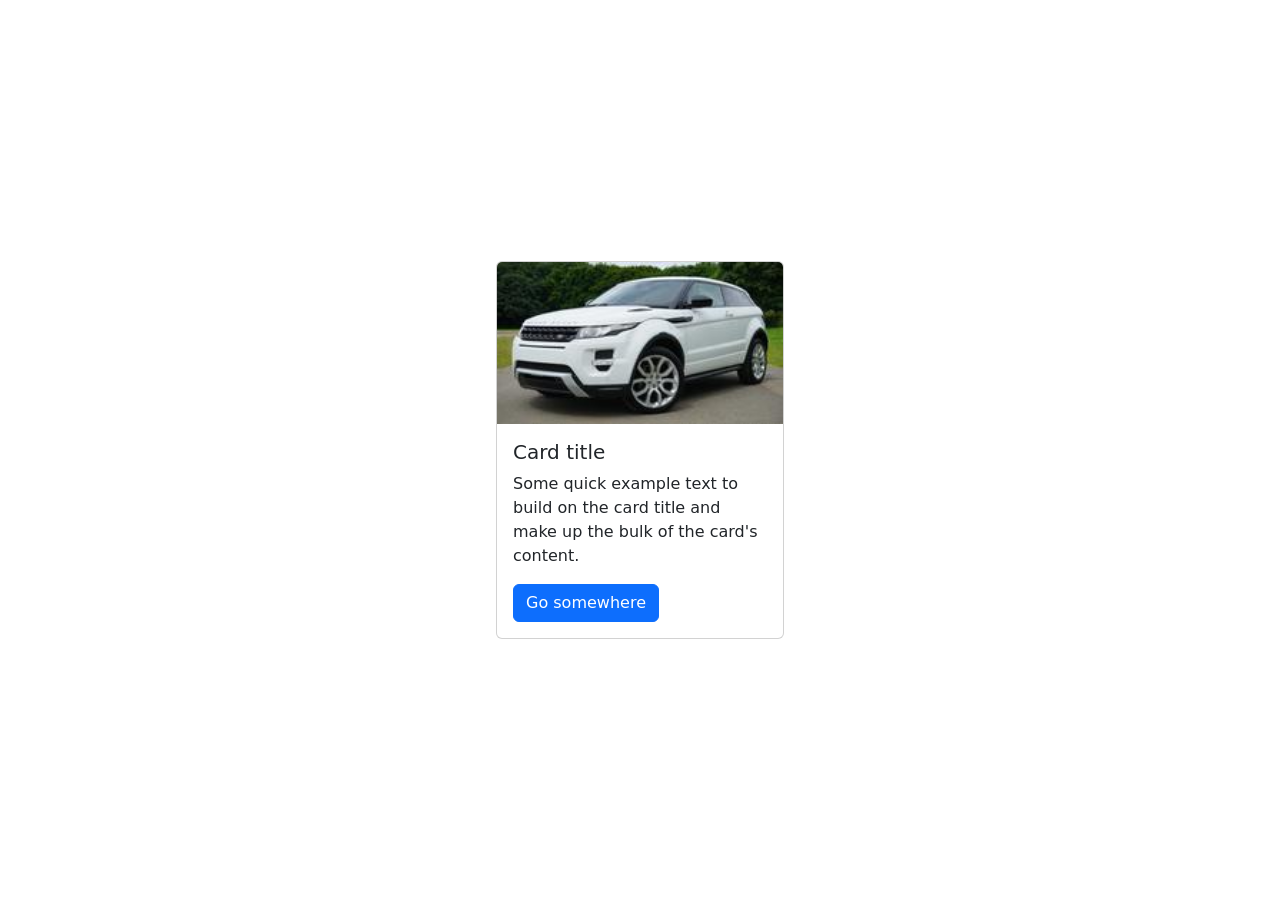
<file: Bootstrap/index.html>
<!DOCTYPE html>
<html lang="en">
<head>
    <meta charset="UTF-8">
    <meta http-equiv="X-UA-Compatible" content="IE=edge">
    <meta name="viewport" content="width=device-width, initial-scale=1.0">
    <title>Bootstrap</title>
    <!-- Add bootstarap link here  -->
    <link href="https://cdn.jsdelivr.net/npm/bootstrap@5.3.0-alpha3/dist/css/bootstrap.min.css" rel="stylesheet" integrity="sha384-KK94CHFLLe+nY2dmCWGMq91rCGa5gtU4mk92HdvYe+M/SXH301p5ILy+dN9+nJOZ" crossorigin="anonymous">
    <!-- Use flexbox to center the card in the vertical and horizental -->
    <style>
        .flex-container{
         display: flex;
         justify-content: center;
         align-items: center;
         height: 100vh;
        }
    </style>
</head>
<body>
    <div class="flex-container">
        <!-- add the bootstrap prebuild card here -->
        <div class="card" style="width: 18rem;">
            <!-- change sourse image path -->
            <img src="img2 resize.jpg" class="card-img-top" alt="...">
            <div class="card-body">
              <h5 class="card-title">Card title</h5>
              <p class="card-text">Some quick example text to build on the card title and make up the bulk of the card's content.</p>
              <a href="#" class="btn btn-primary">Go somewhere</a>
            </div>
          </div>
    </div>
</body>
</html>
</file>
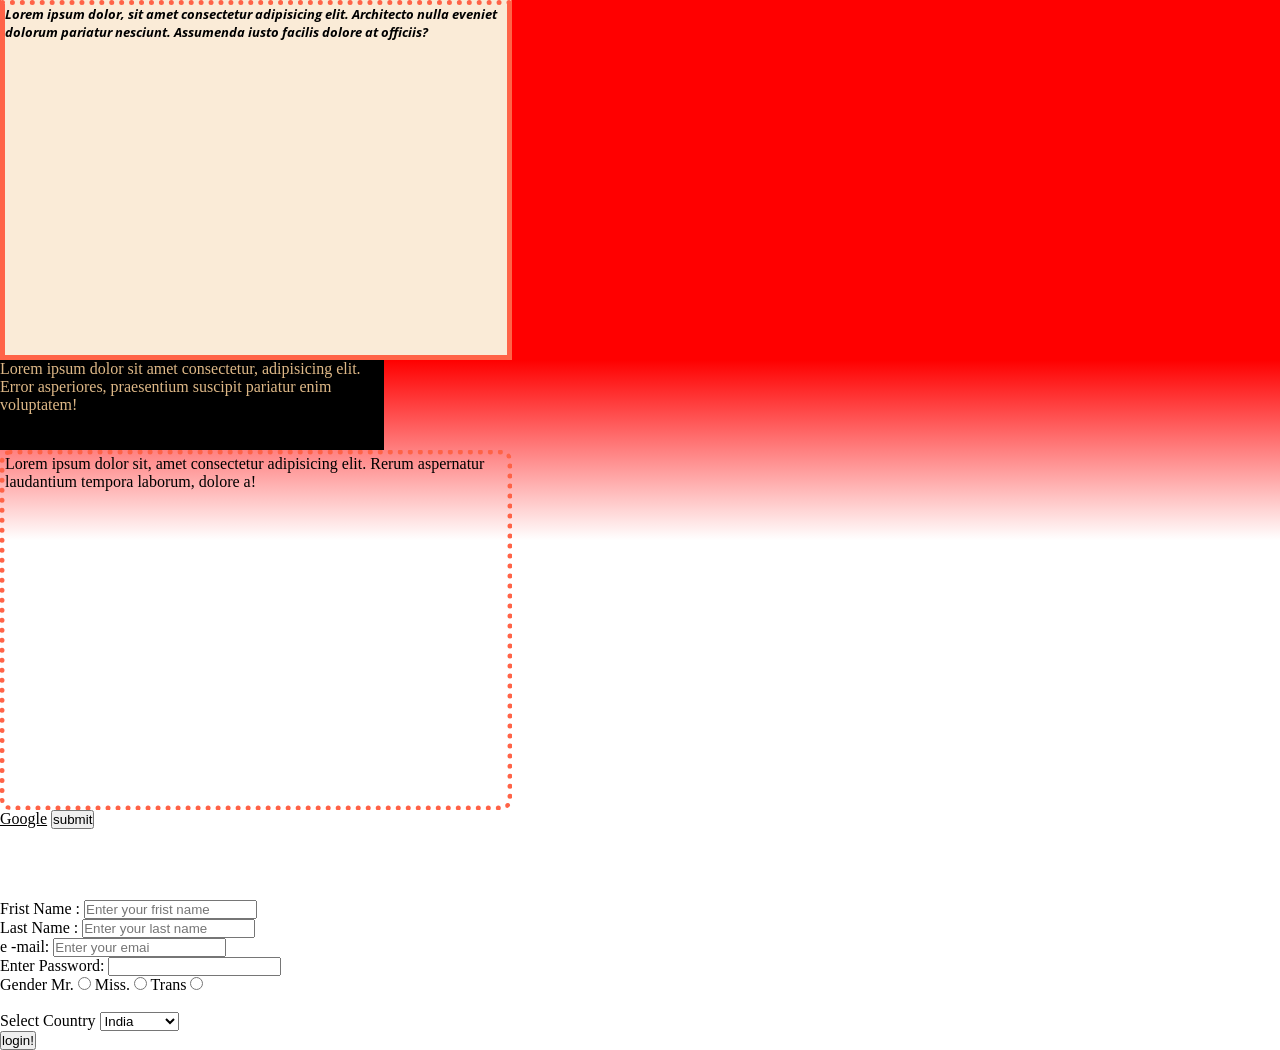
<file: CSS_learning/index.html>
<!DOCTYPE html>
<html lang="en">
  <head>
    <meta charset="UTF-8" />
    <meta name="viewport" content="width=device-width, initial-scale=1.0" />
    <title>Leaning Css</title>
    <link rel="stylesheet" href="style.css" />
    <link rel="preconnect" href="https://fonts.googleapis.com" />
    <link rel="preconnect" href="https://fonts.gstatic.com" crossorigin />
    <link
      href="https://fonts.googleapis.com/css2?family=Open+Sans:wght@300&display=swap"
      rel="stylesheet"
    />
  </head>
  <body>
    <div id="main">
      <p id="p1">
        Lorem ipsum dolor, sit amet consectetur adipisicing elit. Architecto
        nulla eveniet dolorum pariatur nesciunt. Assumenda iusto facilis dolore
        at officiis?
      </p>
      <p id="p2">
        Lorem ipsum dolor sit amet consectetur, adipisicing elit. Error
        asperiores, praesentium suscipit pariatur enim voluptatem!
      </p>
      <p id="p3">
        Lorem ipsum dolor sit, amet consectetur adipisicing elit. Rerum
        aspernatur laudantium tempora laborum, dolore a!
      </p>
      <a href="www.google.com">Google</a>
      <button id="btn">submit</button>
    </div>

    <form action="backend.php">
      <label for="fname">Frist Name :</label>
      <input
        type="text"
        name="fname"
        id="fanme"
        placeholder="Enter your frist name"
        required
      />
      <br />

      <label for="lname">Last Name :</label>
      <input
        type="text"
        name="lname"
        id="lname"
        placeholder="Enter your last name"
        required
      />
      <br />
      <label for="email">e -mail:</label>
      <input type="email" name="email" placeholder="Enter your emai" required />

      <br />

      <label for="pass">Enter Password: </label>
      <input
        type="password"
        name="pass"
        minlength="6"
        maxlength="12"
        required
      />

      <br />

      <div>
        <label for="Gender">Gender</label>
        <label for="Mr.">Mr.</label>
        <input type="radio" name="Mygender" id="Mr." />

        <label for="Miss.">Miss.</label>
        <input type="radio" name="Mygender" id="Miss." />

        <label>Trans</label>
        <input type="radio" name="Mygender" id="Trans" />
      </div>

      <br />

      <div>
        <label for="select">Select Country</label>
        <select name="selectnName" id="select">
          <option value="Ind">India</option>
          <option value="Pak">Pakistan</option>
          <option value="Npl">Nepal</option>
          <option value="Sl">Sri Lanka</option>
        </select>
      </div>

      <input type="submit" value="login!" />
    </form>
  </body>
</html>
</file>
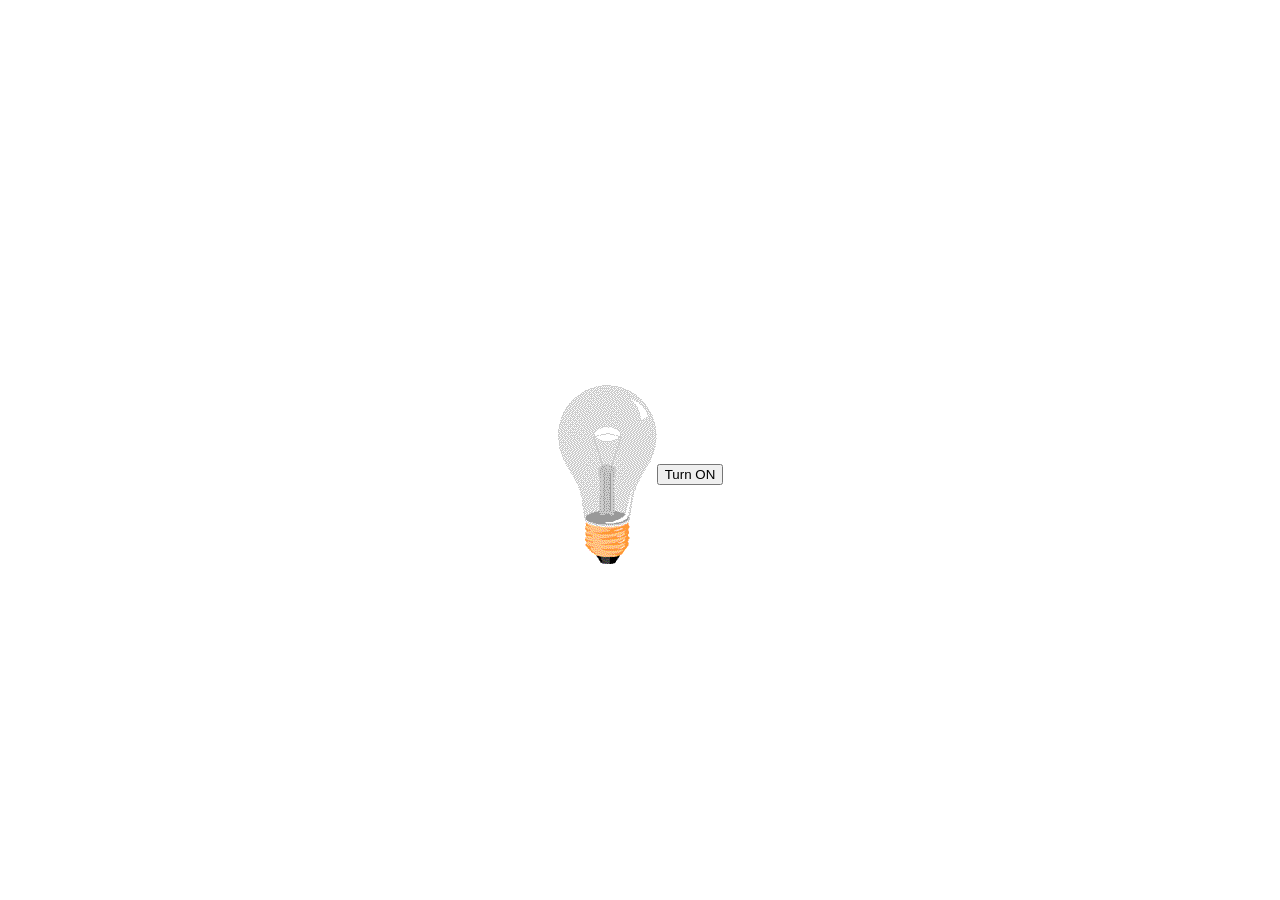
<file: JavaScript/Dom/index.html>
<!DOCTYPE html>
<html lang="en">
<head>
    <meta charset="UTF-8">
    <meta http-equiv="X-UA-Compatible" content="IE=edge">
    <meta name="viewport" content="width=device-width, initial-scale=1.0">
    <title>Document</title>
    <style>
        .parent{
            display: flex;
            justify-content: center;
            align-items: center;
            margin-top: 30vw;
        }
    </style>
</head>
<body>
    <div class="parent">
        <img class="bulb" src="./bulb-off.gif" alt="bulb off">
        <button class="btn">Turn ON</button>
    </div>
    <script src="./dom.js"></script>
</body>
</html>
</file>
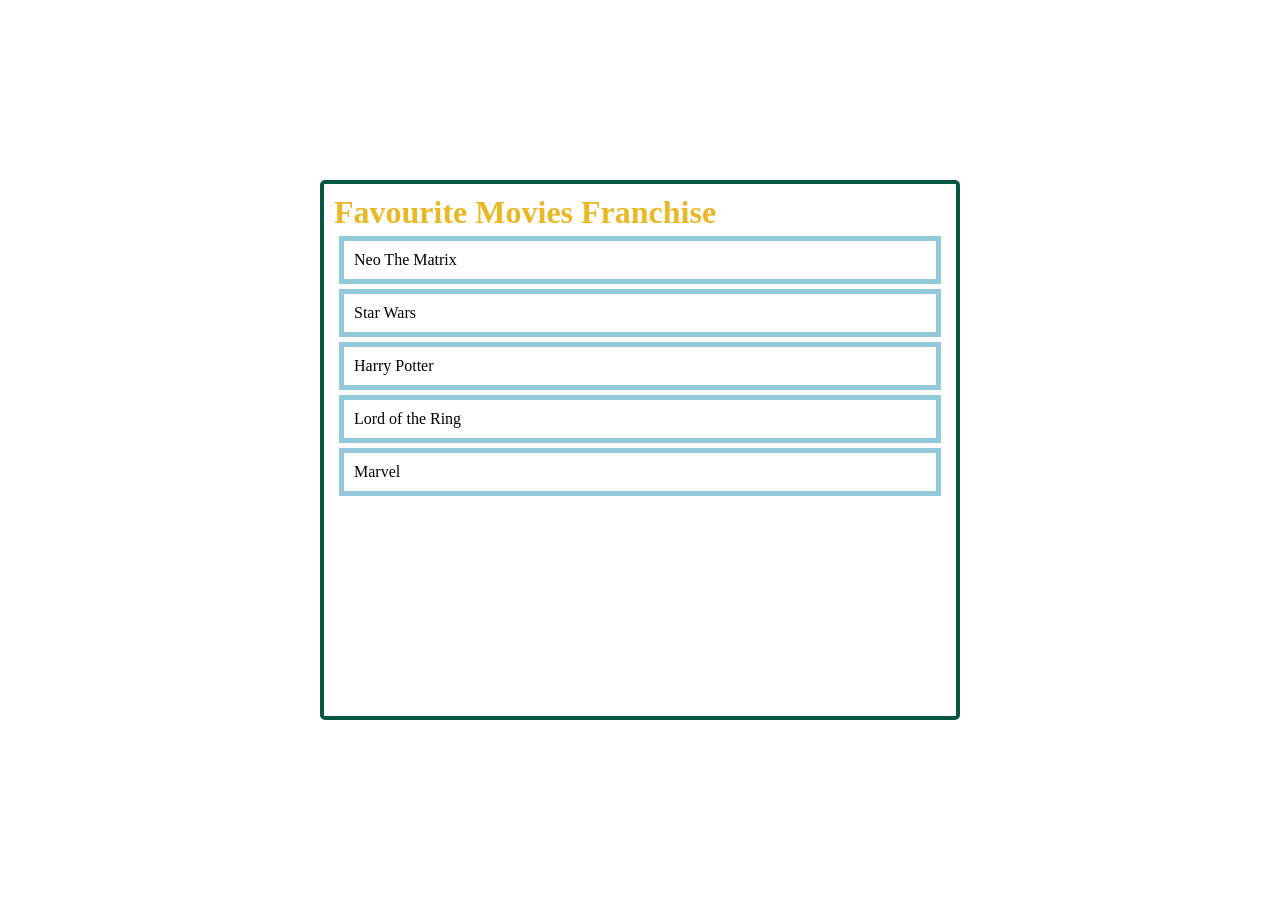
<file: JavaScript_SelfLearning/Dom/index.html>
<!DOCTYPE html>
<html lang="en">
  <head>
    <meta charset="UTF-8" />
    <meta name="viewport" content="width=device-width, initial-scale=1.0" />
    <title>Document</title>
    <link rel="stylesheet" href="style.css" />
  </head>
  <body>
    <div class="container">
      <h1 id="main-heading">Favourite Movies Franchise</h1>
      <ul>
        <li class="list-items">
          <spam>Neo</spam>
          The Matrix
        </li>
        <li class="list-items">Star Wars</li>
        <li class="list-items">Harry Potter</li>
        <li class="list-items">Lord of the Ring</li>
        <li class="list-items">Marvel</li>
      </ul>
    </div>

    <script src="./script.js"></script>
  </body>
</html>
</file>
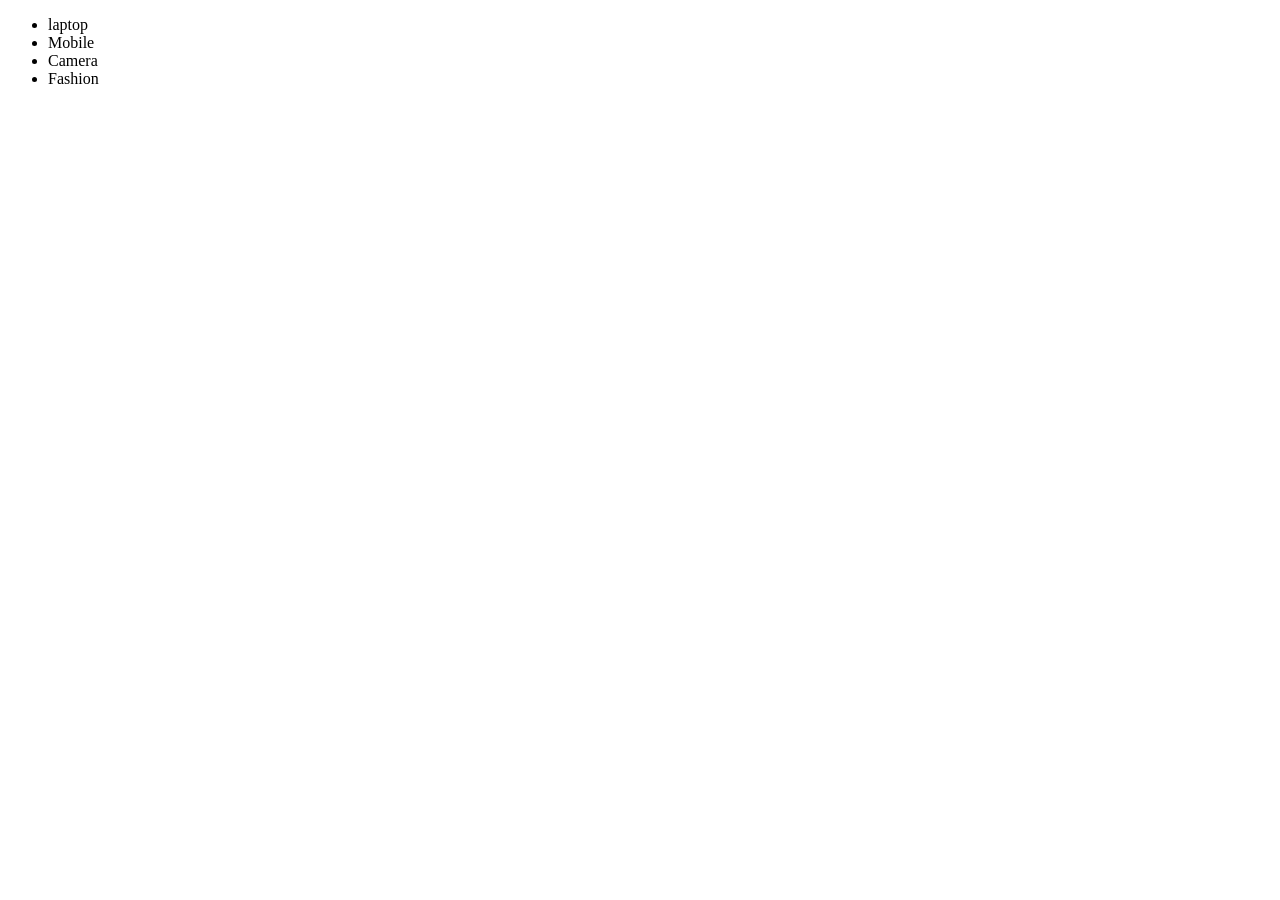
<file: JavaScript_SelfLearning/Dom/EventDelegation/index.html>
<!DOCTYPE html>
<html lang="en">
  <head>
    <meta charset="UTF-8" />
    <meta name="viewport" content="width=ul, initial-scale=1.0" />
    <title>Evnet Delegation</title>
  </head>
  <body>
    <ul id="category">
      <li id="laptop">laptop</li>
      <li id="mobile">Mobile</li>
      <li id="camera">Camera</li>
      <li id="fashion">Fashion</li>
    </ul>
    <script src="./script.js"></script>
  </body>
</html>
</file>
<file: CSS_learning/style.css>
*{
    margin: 0px;
    padding: 0px;
    box-sizing: border-box;
}
body{
    width: 100%;
    height: 100%;
}

#p1{
    width: 30%;
    height: 10%;
    background-color: antiquewhite;
    font-family: 'Open Sans', sans-serif;
    font-size: small;
    font-style: italic;
    font-weight: bold;
}

#p2{
    width: 30%;
    height: 10%;
    background-color:black;
    color: burlywood;
}

#p3{
    width: 40%;
    height: 40%;
    border: 5px solid tomato;
    border-style: dotted;
    border-radius: 10px;
}

#p1{
    width: 40%;
    height: 40%;
    /* margin-top: 10px; */
    border: 5px solid tomato;
    border-top-style: dotted;
}

#main{
    width: 100vw;
    height: 100vh;

    /* background-image: url("https://images.unsplash.com/photo-1682687982183-c2937a74257c?ixlib=rb-4.0.3&ixid=M3wxMjA3fDF8MHxwaG90by1wYWdlfHx8fGVufDB8fHx8fA%3D%3D&auto=format&fit=crop&w=1471&q=80");
    background-size: cover;
    background-position: center; */

    background: linear-gradient(to top, white 40%,red 60%)
}
a:link{
    color: black;
}
a:hover{
    color: yellow;
}
a:visited{
    color:tomato;
}
a:active{
    color:green
}

#fnam {
    color: chartreuse;
}
</file>
<file: JavaScript_SelfLearning/Dom/style.css>
*{
    margin: 0%;
    padding : 0%;
    box-sizing: border-box;
}
html, body{
    height: 100%;
}

body{
    height: 100%;
    background-image: url(https://images.unsplash.com/photo-1595769816263-9b910be24d5f?ixlib=rb-4.0.3&ixid=M3wxMjA3fDB8MHxwaG90by1wYWdlfHx8fGVufDB8fHx8fA%3D%3D&auto=format&fit=crop&w=1479&q=80);
    background-position: center;
    /* background-repeat: no-repeat; */
    background-size: cover;
    display: flex;
    justify-content: center;
    align-items: center;
}
.container{
    color: #E9B824;
    height: 60%;
    width: 50%;
    border: 4px solid #065741;
    border-radius: 5px;
    padding:10px;
}

.list-items{
    height: 50%;
    color:black;
    background-color: white;
    padding: 10px;
    border: 5px solid #93cadb;
    margin: 5px;
    list-style-type: none;
}
</file>
